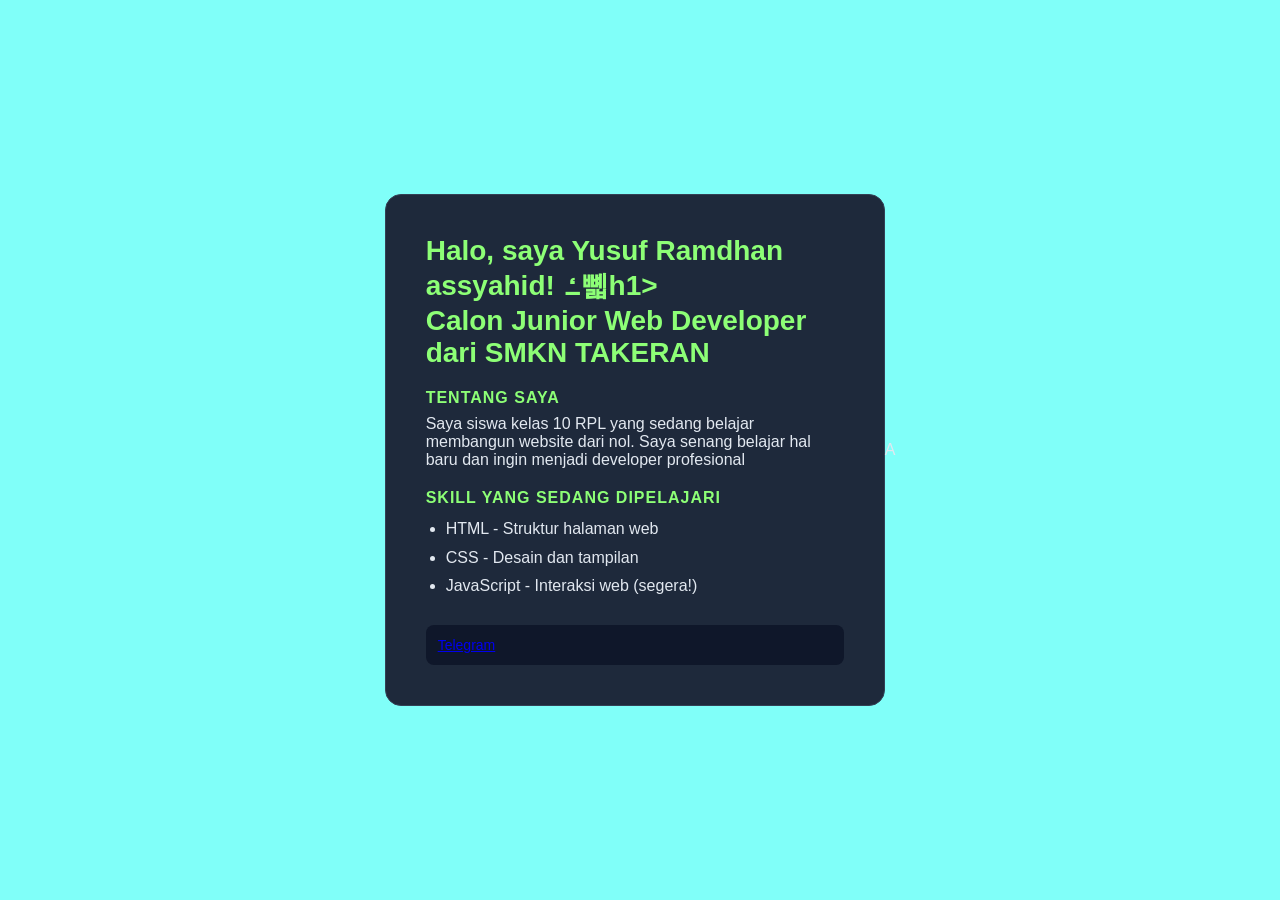
<file: yusup/latihan1.html>
<!DOCTYPE html>
<html lang="en">
<head>
    <meta charset="UTF-8">
    <meta name="viewport" content="width=device-width, initial-scale=1.0">
    <title>Yusuf Ramdhan assyahid</title>
    <link rel="stylesheet" href="Latihan1.css">
</head>
<body>

    <div class="kartu-profil">
        <h1>Halo, saya Yusuf Ramdhan assyahid! ߑ뼯h1>
        <p class="tagline">Calon Junior Web Developer dari SMKN TAKERAN</p>

        <h2>Tentang Saya</h2>
        <p>Saya siswa kelas 10 RPL yang sedang belajar
         membangun website dari nol. Saya senang belajar 
        hal baru dan ingin menjadi developer profesional </p>

        <h2>Skill yang Sedang Dipelajari</h2>
        <ul>
            <li>HTML - Struktur halaman web</li>
            <li>CSS - Desain dan tampilan</li>
            <li>JavaScript - Interaksi web (segera!)</li>
        </ul>

        <p class="kontak">
            <a href="https://web.telegram.org/a/" target="_blank">Telegram</a>
        </p>
    </div>
    
</body>
</html>A
</file>
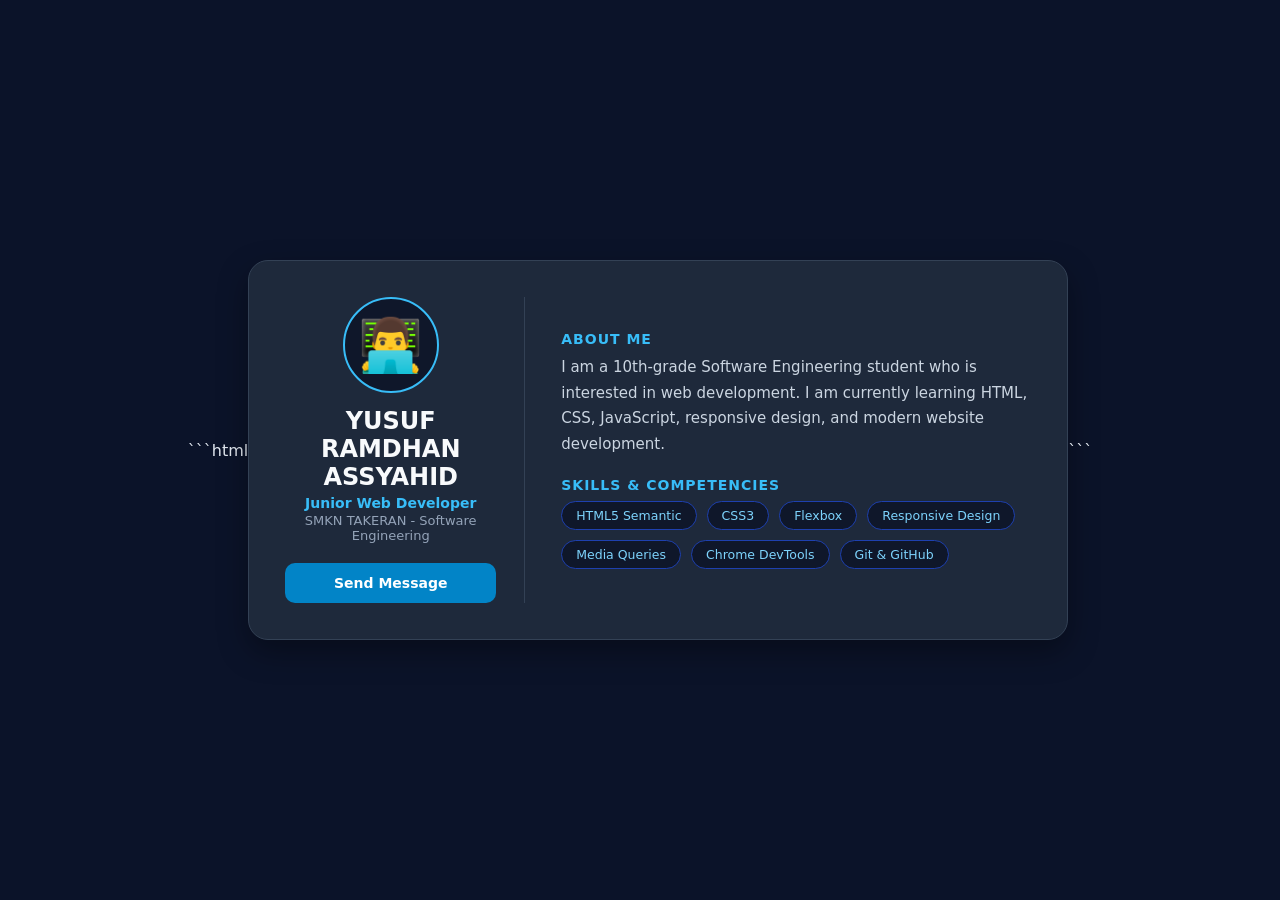
<file: yusup/syahid/indx.html>
```html
<!DOCTYPE html>
<html lang="en">
<head>
    <meta charset="UTF-8">
    <meta name="viewport" content="width=device-width, initial-scale=1.0">

    <title>Digital Profile - Your Name</title>

    <link rel="stylesheet" href="style.css">
</head>

<body>

    <main class="page-wrapper">

        <!-- Main Profile Card -->
        <article class="profile-card">

            <!-- Left Column -->
            <header class="card-aside">

                <div class="avatar-box">
                    <span class="avatar-icon">👨‍💻</span>
                </div>

                <h1 class="student-name">
                    YUSUF RAMDHAN ASSYAHID
                </h1>

                <p class="student-role">
                    Junior Web Developer
                </p>

                <p class="student-school">
                    SMKN TAKERAN - Software Engineering
                </p>

                <a href="mailto:student@example.com"
                   class="btn-contact">
                    Send Message
                </a>

            </header>


            <!-- Right Column -->
            <section class="card-content">

                <!-- About Me -->
                <div class="bio-section">

                    <h2 class="section-heading">
                        About Me
                    </h2>

                    <p class="bio-text">
                        I am a 10th-grade Software Engineering student
                        who is interested in web development. I am currently
                        learning HTML, CSS, JavaScript, responsive design,
                        and modern website development.
                    </p>

                </div>


                <!-- Skills -->
                <div class="skills-section">

                    <h2 class="section-heading">
                        Skills & Competencies
                    </h2>

                    <div class="skill-matrix">

                        <div class="skill-badge">
                            HTML5 Semantic
                        </div>

                        <div class="skill-badge">
                            CSS3
                        </div>

                        <div class="skill-badge">
                            Flexbox
                        </div>

                        <div class="skill-badge">
                            Responsive Design
                        </div>

                        <div class="skill-badge">
                            Media Queries
                        </div>

                        <div class="skill-badge">
                            Chrome DevTools
                        </div>

                        <div class="skill-badge">
                            Git & GitHub
                        </div>

                    </div>

                </div>

            </section>

        </article>

    </main>

</body>
</html>
```
</file>
<file: yusup/Latihan1.css>
* {
    margin: 0;
    padding: 0;
    box-sizing: border-box;
}

body {
    font-family: Arial, sans-serif;
    background-color: rgb(128, 255, 249);
    color: #e2e8f0;
    display: flex;
    justify-content: center;
    align-items: center;
    min-height: 100vh;
    padding: 20px;
}

.kartu-profil {
    background-color: #1e293b;
    border-radius: 16px;
    padding: 40px;
    max-width: 500px;
    width: 100%;
    border: 1px solid #334155;
}

h1 {
    color: #8dff76;
    font-size: 28px;
    margin-bottom: 6px;
}

h2 {
    color: #8dff76;
    font-size: 16px;
    margin: 20px 0 8px;
    text-transform: uppercase;
    letter-spacing: 1px;
}

ul {
    line-height: 1.8;
    padding-left: 20px;
}

.kontak {
    margin-top: 24px;
    padding: 12px;
    background-color: #0f172a;
    border-radius: 8px;
    font-size: 14px;
    color: #94a3b8;

}
</file>
<file: yusup/syahid/style.css>
* {
 margin: 0;
 padding: 0;
 box-sizing: border-box;
}
body {
 font-family: 'Segoe UI', system-ui, -apple-system, sans-serif;
 background-color: #0b1329; /* Latar gelap modern */
 color: #e2e8f0;
 min-height: 100vh;
 display: flex;
 justify-content: center;
 align-items: center;
 padding: 16px;
}
.page-wrapper {
 width: 100%;
 max-width: 820px;
}
/* ===== 2. KARTU PROFIL (MOBILE: COLUMN) ===== */
.profile-card {
 background-color: #1e293b;
 border: 1px solid #334155;
 border-radius: 20px;
 padding: 24px;
 box-shadow: 0 12px 30px rgba(0, 0, 0, 0.35);
 display: flex;
 flex-direction: column; /* Bertumpuk vertikal di HP */
 gap: 24px;
}
/* ===== 3. BAGIAN ASIDE / HEADER PROFIL ===== */
.card-aside {
 display: flex;
 flex-direction: column;
 align-items: center;
 text-align: center;
 padding-bottom: 20px;
 border-bottom: 1px solid #334155;
}
.avatar-box {
 width: 84px;
 height: 84px;
 background: #0f172a;
 border: 2px solid #38bdf8;
 border-radius: 50%;
 display: flex;
 justify-content: center;

 align-items: center;
 font-size: 46px;
 margin-bottom: 14px;
}
.student-name {
 font-size: 22px;
 color: #f8fafc;
 font-weight: 700;
}
.student-role {
 color: #38bdf8;
 font-size: 14px;
 font-weight: 600;
 margin-top: 4px;
}
.student-school {
 color: #94a3b8;
 font-size: 13px;
 margin-top: 2px;
}
.btn-contact {
 margin-top: 16px;
 display: inline-block;
 width: 100%; /* Tombol lebar penuh di HP */
 text-align: center;
 background-color: #0284c7;
 color: #ffffff;
 text-decoration: none;
 padding: 12px 20px;
 border-radius: 10px;
 font-weight: 600;
 font-size: 14px;
 transition: all 0.2s ease;
}
.btn-contact:hover {
 background-color: #0369a1;
 transform: translateY(-2px);
}
/* ===== 4. BAGIAN KONTEN DETAIL ===== */
.card-content {
 display: flex;
 flex-direction: column;
 gap: 20px;
}
.section-heading {
 font-size: 14px;
 color: #38bdf8;
 text-transform: uppercase;
 letter-spacing: 1px;
 margin-bottom: 8px;
 font-weight: 700;
}
.bio-text {
 font-size: 14px;
 line-height: 1.7;
 color: #cbd5e1;
}
/* Skill Matrix dengan Flex Wrap */
.skill-matrix {
 display: flex;
 flex-wrap: wrap; /* Otomatis turun baris jika layar sempit */
 gap: 10px;
}
.skill-badge {
 background-color: #0f172a;
 border: 1px solid #1e40af;
 color: #7dd3fc;
 padding: 6px 14px;
 border-radius: 20px;
 font-size: 12.5px;
 font-weight: 500;
 transition: border-color 0.2s ease;
}
.skill-badge:hover {
 border-color: #38bdf8;
 background-color: #1e293b;
}

@media screen and (min-width: 680px) {
 body {
 padding: 32px;
 }
 .profile-card {
 flex-direction: row; /* Berubah menjadi 2 Kolom Berdampingan */
 align-items: stretch;
 padding: 36px;
 gap: 36px;
 }
 .card-aside {
 width: 240px; /* Lebar tetap untuk kolom aside di desktop */
 flex-shrink: 0;
 padding-bottom: 0;
 padding-right: 28px;
 border-bottom: none; /* Hilangkan garis bawah */
 border-right: 1px solid #334155; /* Ganti dengan garis pembatas vertikal */
 justify-content: center;
 }
 .avatar-box {
 width: 96px;
 height: 96px;
 font-size: 52px;
 }
 .student-name {
 font-size: 24px;
 }
 .btn-contact {
 width: 100%;
 margin-top: 20px;
 }
 .card-content {
 flex: 1; /* Mengisi sisa ruang kosong di sebelah kanan */
 justify-content: center;
 }
 .bio-text {
 font-size: 15px;
 }
}
</file>
